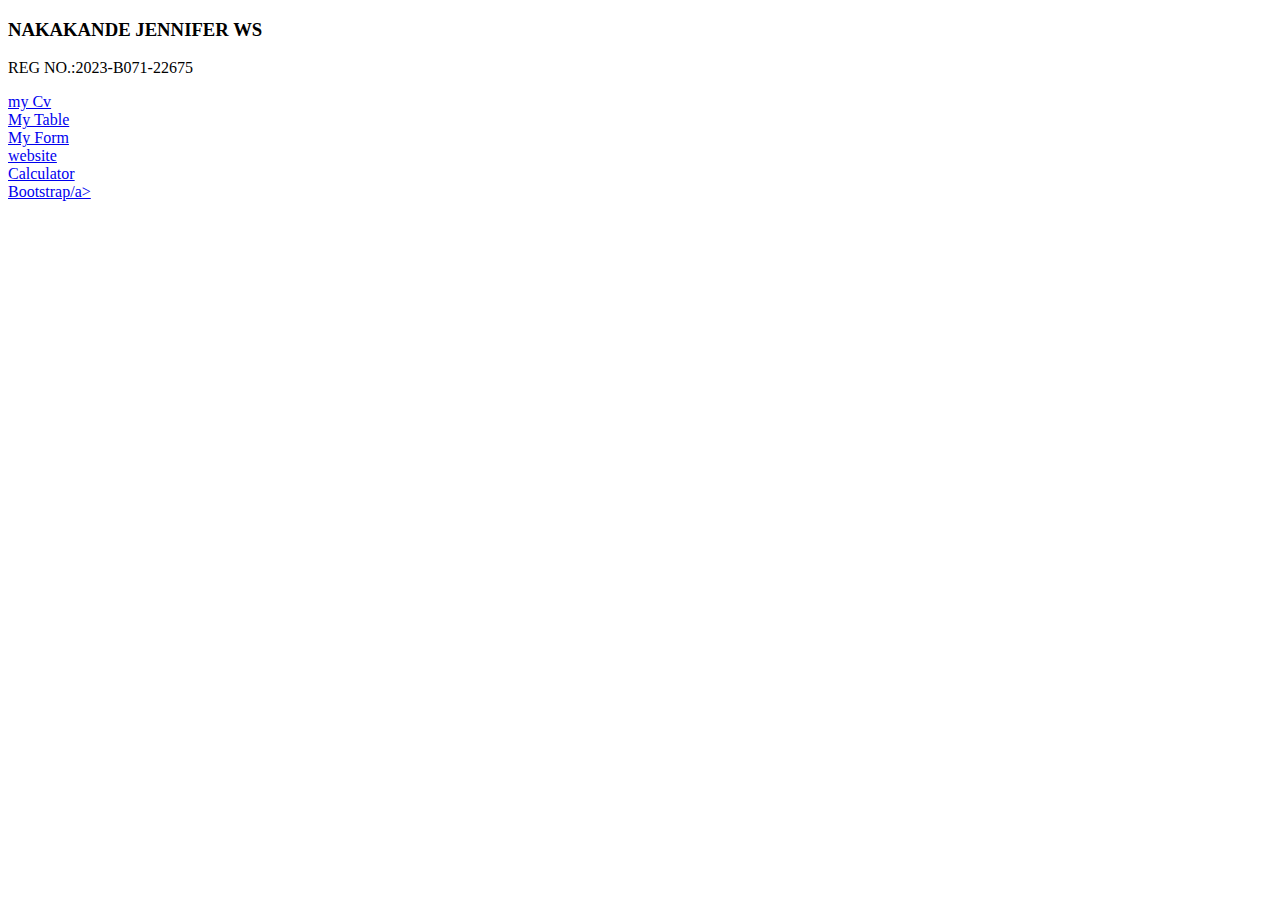
<file: index.html>
<!DOCTYPE html>
<html lang="en">
<head>
    <meta charset="UTF-8">
    <meta name="viewport" content="width=device-width, initial-scale=1.0">
    <title>MY index</title>
</head>
<body>
    <h3>NAKAKANDE JENNIFER WS</h3>
    <P>REG NO.:2023-B071-22675</P>
    <a href="./CV.html">my Cv</a><br>
    <a href="./table.html">My Table</a><br>
    <a href="./Form.html">My Form</a><br>
    <a href="./web.html">website</a><br>
    <a href="./calc.html">Calculator</a><br>
    <a href="Bootstrap.html">Bootstrap/a>
</body>
</html>
</file>
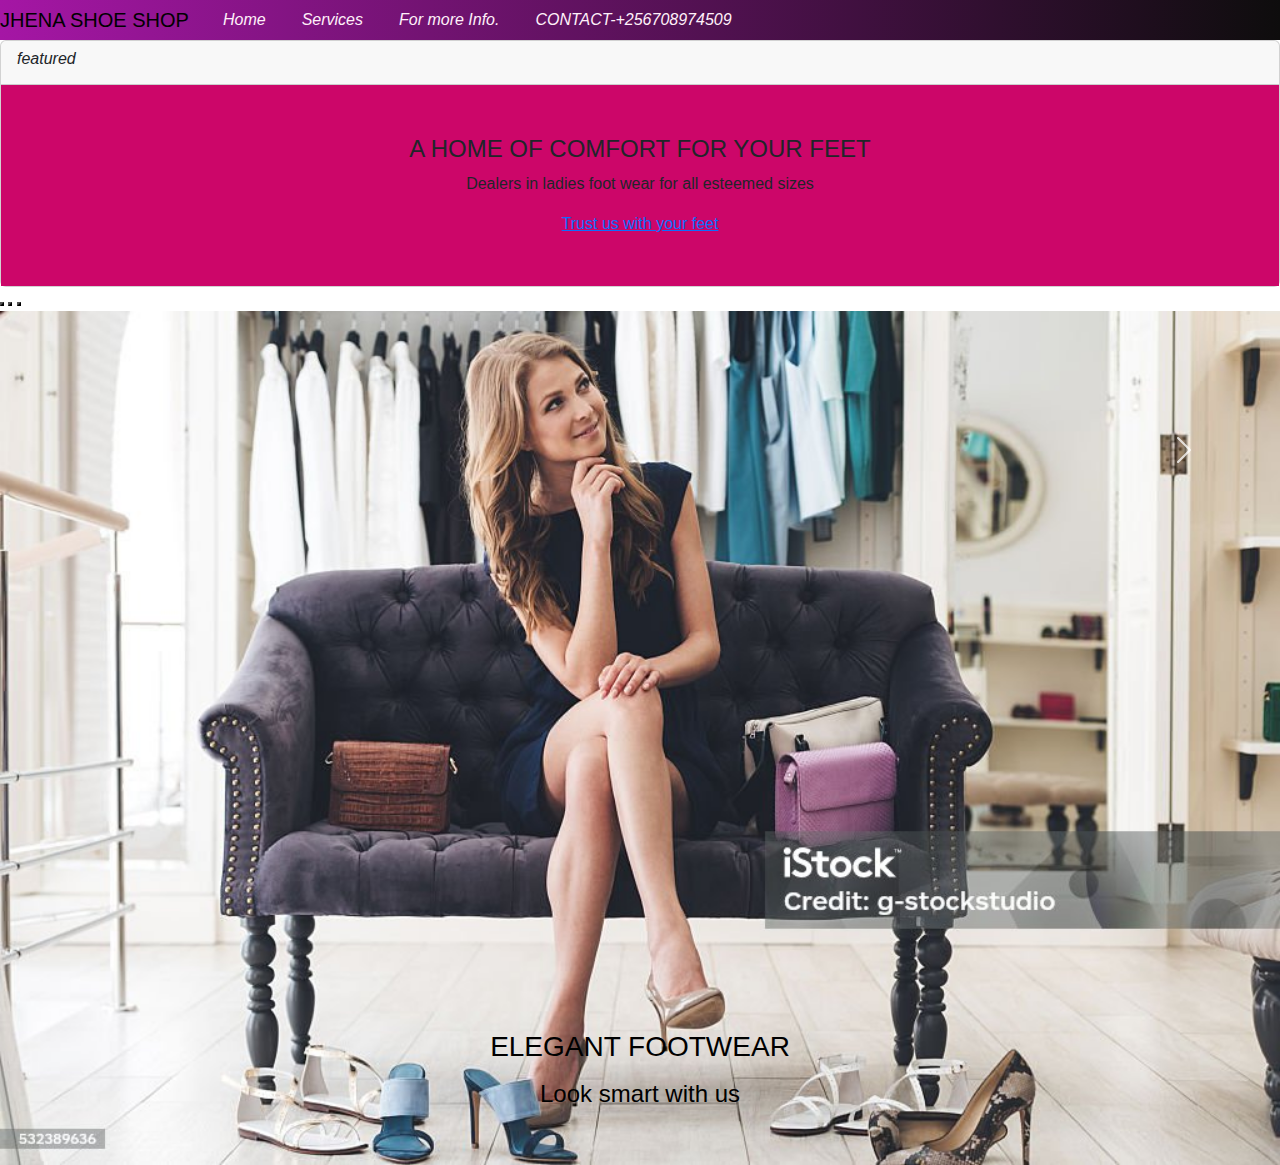
<file: Bootstrap.html>
<!DOCTYPE html>
<html lang="en">
<head>
    <meta charset="UTF-8">
    <meta name="viewport" content="width=device-width, initial-scale=1.0">
    <title>SHOE SHOP</title>
    <link href="https://cdn.jsdelivr.net/npm/bootstrap@5.3.2/dist/css/bootstrap.min.css" rel="stylesheet">
    <link rel="stylesheet" href="bootstrap.css">
</head>
<style>
    .container-fluid{
      background-color: rgb(102, 24, 148);
    }
    .card-body{
      background-color: rgb(204, 6, 105);
      text-align: center;
      padding: 50px 50px 50px 50px ;
    }
    .word{
      color: #080808;
    }
  
  </style>
<body>
    <nav class="navbar navbar-expand-lg navbar-light">
    <a class="navbar-brand" href="#">JHENA SHOE SHOP</a>
    <button class="navbar-toggler" type="button" data-bs-toggle="collapse" data-target="#navbar Nav" aria-controls="navbarNavAltMarkup" aria-expanded="false" aria-label="Toggle navigation">
    </button>
    <div class="collapse navbar-collapse" id="navbar">
      <ul class="navbar-nav ml-auto">
        <li class="nav-item active">
            <a class="nav-link" href="#"><i>Home</i></a>
        </li>
        <li class="nav-item">
           <a class="nav-link" href="#"><i>Services</i></a>  
        </li>
        <li class="nav-item">
            <a class="nav-link" href="#"><i>For more Info.</i></a>
        </li>
        <li class="nav-item">
            <a class="nav-link disabled" href="#"><i>CONTACT-+256708974509</i></a>
        </li>
      <ul>
  </div>
</nav>
    </nav>
    <div class="card">
        <div class="card-header">
           <h6><i>featured</i></h6> 
        </div>
        <div class="card-body">
            <h4 class="card-title">A HOME OF COMFORT FOR YOUR FEET</h4>
            <p class="card-text">Dealers in ladies foot wear for all esteemed sizes</p>
            <a href="#">Trust us with your feet</a>
        </div>
    </div>
    <div id="carouselExampleDark" class="corousel carousel-dark slide">
        <div class="coursel-indicators">
            <button type="button" data-bs-target="carouselExampleDark" data-bs-slide-to="0" class="active" aria-current="true" aria-label="slide1"></button>
            <button type="button" data-bs-target="carouselExampleDark" data-bs-slide-to="1" aria-label="slide 2"></button>
            <button type="button" data-bs-target="carouselExampleDark" data-bs-slide-to="2" aria-label="slide 3"></button>
        </div>
        <div class="carousel-inner">
            <div class="carousel-item active" data-bs-interval="5000">
                <img src="./all.jpg" class="d-block w-100" alt="...">
                <div class="carousel-caption d-none d-md-block">
                    <div class="words">
                        <h3>ELEGANT FOOTWEAR</h3>
                        <P><h4>Look smart with us</h4></P>
                    </div>
                </div>
            </div>
            </div>
        </div>
        <button class="carousel-control-next" type="button" data-bs-target="#carouselExampleDark" data-bs-slide="prev">
            <span class="carousel-control-next-icon" aria-hidden="true"></span>
            <span class="visually-hidden">previous</span>
        </button>
        <button class="carousel-control-next" type="button" data-bs-target="#carouselExampleDark" data-bs-slide="next">
            <span class="carousel-control-next-icon" aria-hidden="true"></span>
            <span class="visually-hidden">next</span>
        </button>
    </div>
        
    
    




































    <script src="https://cdn.jsdelivr.net/npm/bootstrap@5.3.2/dist/js/bootstrap.bundle.min.js"></script>
</body>
</html>
</file>
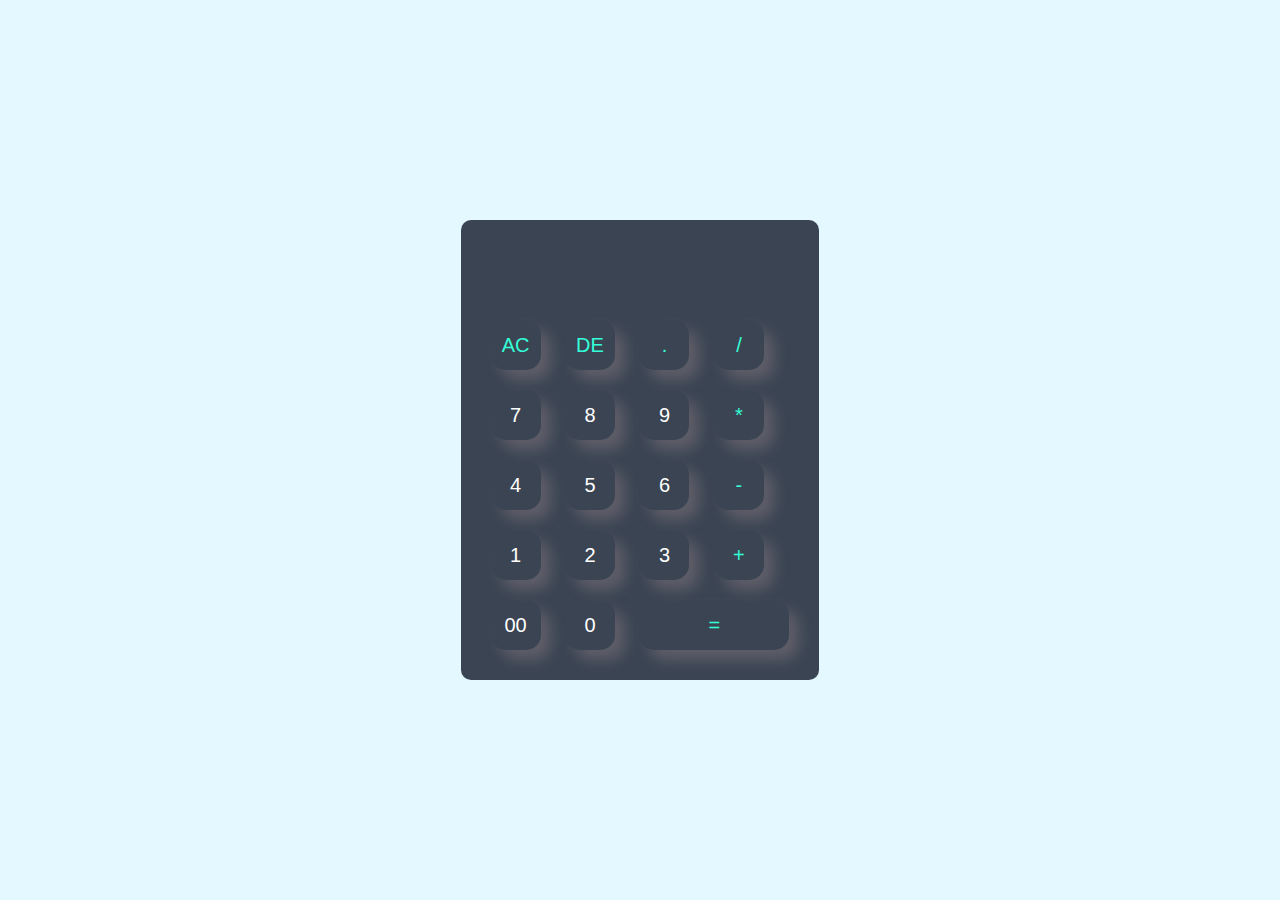
<file: calc.html>
<!DOCTYPE html>
<html lang="en">
<head>
    <meta charset="UTF-8">
    <meta name="viewport" content="width=device-width, initial-scale=1.0">
    <title>calculator using javascript</title>
    <link rel="stylesheet" href="calc.style.css">
</head>
<body>
    
    <div class="container">
    <div class="calculator">
    <form>
        <div class="display">
            <input type="text" name="display">
        </div>
        <div>
            <input type="button" value="AC" onclick="display.value = '' " class="operator">
            <input type="button" value="DE" onclick="display.value = display.value.toString().slice(0,-1)" class="operator">
            <input type="button" value="." onclick="display.value += '.' " class="operator">
            <input type="button" value="/" onclick="display.value += '/' " class="operator">
        </div>
        <div>
            <input type="button" value="7" onclick="display.value += '7' ">
            <input type="button" value="8" onclick="display.value += '8' ">
            <input type="button" value="9" onclick="display.value += '9' ">
            <input type="button" value="*" onclick="display.value += '*' " class="operator">
        </div>
        <div>
            <input type="button" value="4" onclick="display.value += '4' ">
            <input type="button" value="5" onclick="display.value += '5' ">
            <input type="button" value="6" onclick="display.value += '6' ">
            <input type="button" value="-" onclick="display.value += '-' " class="operator">
        </div>
        <div>
            <input type="button" value="1" onclick="display.value += '1' ">
            <input type="button" value="2" onclick="display.value += '2' ">
            <input type="button" value="3" onclick="display.value += '3' ">
            <input type="button" value="+" onclick="display.value += '+' " class="operator">
        </div>
        <div>
            <input type="button" value="00" onclick="display.value += '00' ">
            <input type="button" value="0" onclick="display.value += '0' ">
            <input type="button" value="=" onclick="display.value = eval(display.value)" class="equal operator">
        </div>
    </form>
    </div>
    </div>
    
</body>
</html>
</file>
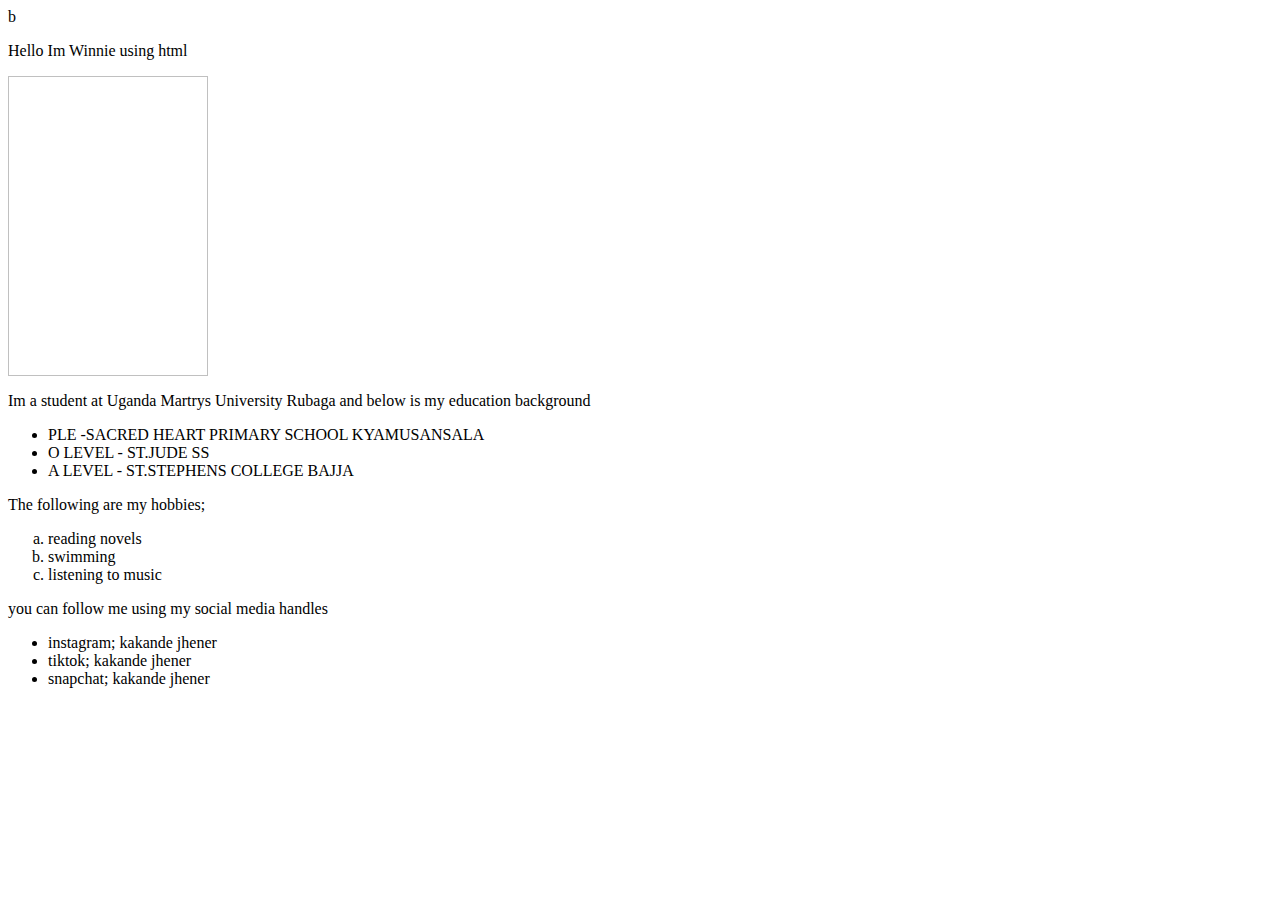
<file: CV.html>
b<!DOCTYPE html>
<html lang="en">
<head>
    <meta charset="UTF-8">
    <meta name="viewport" content="width=device-width, initial-scale=1.0">
    <title>MY CV</title>
</head>
<body>
    <p>Hello Im Winnie using html</p>
    <img scr="IMG_20230809_214716_858.jpg" width="200px" height="300px"/>






    


    <P>Im a student at Uganda Martrys University Rubaga and below is my education background
        <ul>
            <li>PLE       -SACRED HEART PRIMARY SCHOOL KYAMUSANSALA</li>
            <li>O LEVEL   - ST.JUDE SS </li>
            <li>A LEVEL   - ST.STEPHENS COLLEGE BAJJA</li>
        </ul>
    </P>
    <p>The following are my hobbies;
        <ol type="a">
            <li>reading novels</li>
            <li>swimming</li>
            <li>listening to music</li>
        </ol>

    </p>
    <p> you can follow me using my social media handles
        <ul>
            <li>instagram; kakande jhener</li>
            <li>tiktok;   kakande jhener</li>
            <li>snapchat; kakande jhener</li>
        </ul>
    </p>






















    
</body>
</html>
</file>
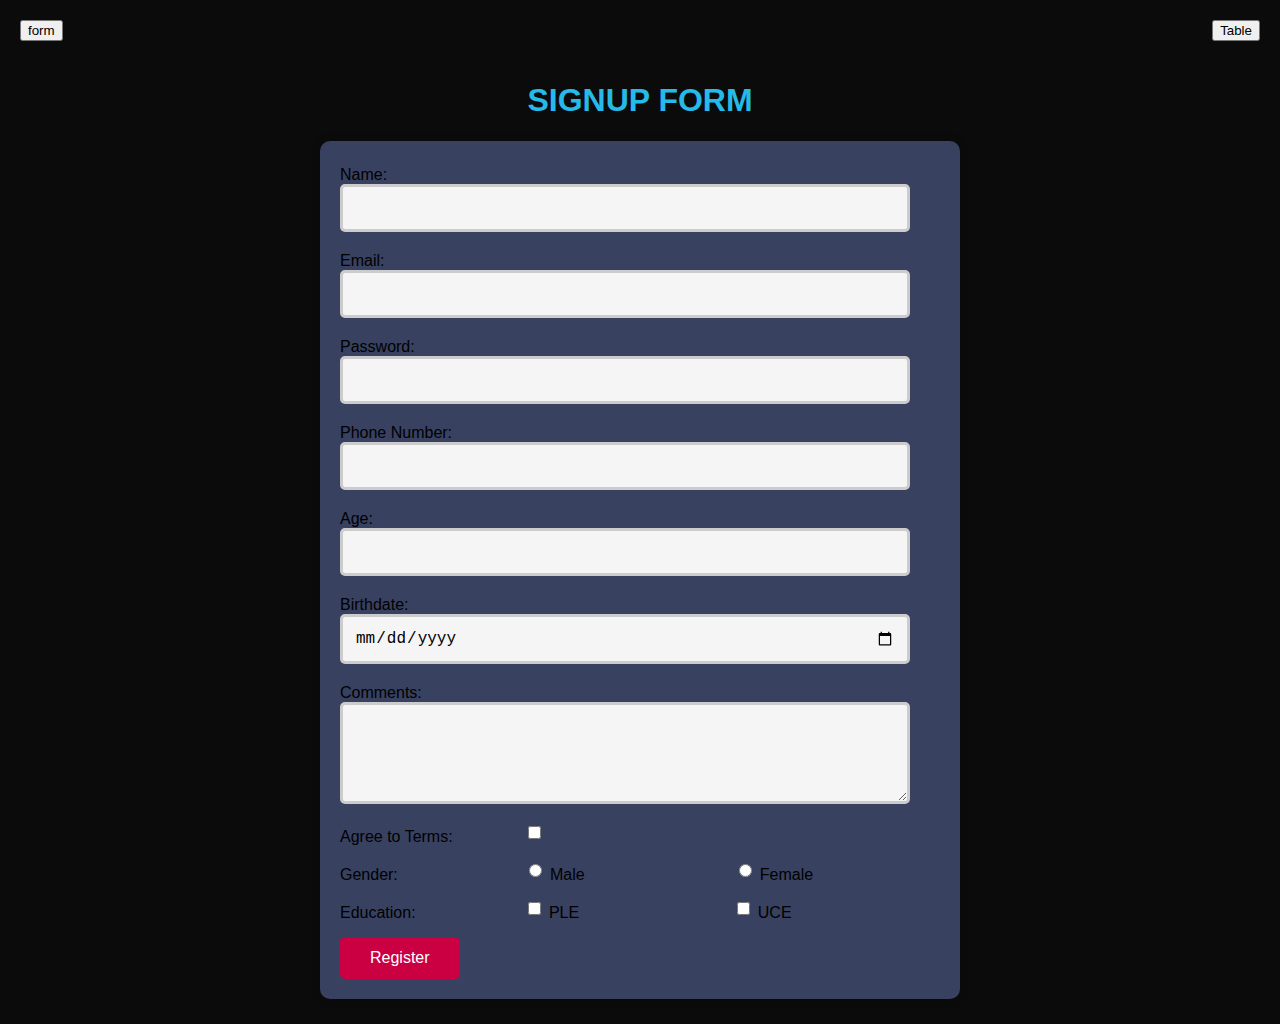
<file: Form.html>
<!DOCTYPE html>
<html lang="en">
<head>
    <meta charset="UTF-8">
    <meta name="viewport" content="width=device-width, initial-scale=1.0">
    <title>REGISTRATION FORM</title>
</head>
<style>
    body {
            margin: 0;
            padding: 0;
            font-family: Arial, sans-serif;
            background: #0c0b0b;
    
    }
    .container2 {
            background-color: rgba(114, 135, 206, 0.438); /* Slightly transparent white background */
            border-radius: 10px;
            box-shadow: 0px 0px 10px rgba(0, 0, 0, 0.2);
            margin: 20px auto;
            padding: 20px;
            max-width: 600px; /* max width */
    }
    h1 {
            text-align: center;
            color: #25bae7;
        }
    .form {
            margin-bottom: 15px;
        }
        .form label {
            width: 30%; /* label width */
            display: inline-block;
            vertical-align: top;
            padding-top: 5px; /* Align label text vertically */
    }
    .form input[type="text"],
    .form input[type="tel"],
    .form input[type="email"],
    .form input[type="password"],
    .form input[type="number"],
    .form input[type="date"],
    .form textarea {
        width: 90%; /* input width */
        padding: 12px;
        border: 3px solid #ccc;
        border-radius: 5px;
        font-size: 16px;
        background-color: #f5f5f5;
    }
    .checkbox{
        margin-top: 5px;
    }

        input[type="submit"] {
            background-color: #ca0043;
            color: white;
            padding: 12px 30px;
            border: none;
            border-radius: 5px;
            cursor: pointer;
            font-size: 16px;
        }
        input[type="submit"]:hover {
            background-color: #d63808;
        }
        .lnks{
        display: flex;
        justify-content: space-between;
    }
    .lnks a{
        padding: 20px;
        text-decoration: none;
    }
       
</style>
<body>
    <div class="lnks">
        <a href="./Form.html"  target="_blank"><button>form</button></a>
        <a href="./index.html"  target="_blank"><button>Table</button></a>

    </div>
    <h1>SIGNUP FORM</h1>
    <div class="container2">
            <form>
                <form action="#" method="post" id="registrationForm">
                    
                    <div class="form">
                        <label for="name">Name:</label>
                        <input type="text" id="name" name="name" required>
                        
                    </div>
                    <!-- Add more form elements here -->
                    <div class="form">
                        <label for="email">Email:</label>
                        <input type="email" id="email" name="email" required>
                        
                    </div>
    
                    <div class="form">
                        <label for="password">Password:</label>
                        <input type="password" id="password" name="password" required>
                        
                    </div>
                    <div class="form">
                        <label for="phone">Phone Number:</label>
                        <input type="tel" id="phone" name="phone">
                    </div>

                    <div class="form">
                        <label for="age">Age:</label>
                        <input type="number" id="age" name="age">
                    </div>
                    <div class="form">
                        <label for="birthdate">Birthdate:</label>
                        <input type="date" id="birthdate" name="birthdate">
                    </div>

                    <div class="form">
                        <label for="comments">Comments:</label>
                        <textarea id="comments" name="comments" rows="4"></textarea>
                    </div>

                    <div class="form">
                        <label for="agree">Agree to Terms:</label>
                        <input type="checkbox" id="agree" name="agree" required>
                        <span class="error" id="agreeError"></span>
                    </div>
    
                    <!-- Radio buttons -->
                    <div class="form">
                        <label>Gender:</label>
                        <input type="radio" id="male" name="gender" value="male">
                        <label for="male">Male</label>
                        <input type="radio" id="female" name="gender" value="female">
                        <label for="female">Female</label>
                    </div>
    
                    <!-- Checkboxes -->
                    <div class="form">
                        <label>Education:</label>
                        <input type="checkbox" id="ple" name="interests" value="ple">
                        <label for="PLE">PLE</label>
                        <input type="checkbox" id="uce" name="interests" value="uce">
                        <label for="sports">UCE</label>
                    </div>
                    <input type="submit" value="Register">            
            </form>
        </div>
</body>
</html>
</file>
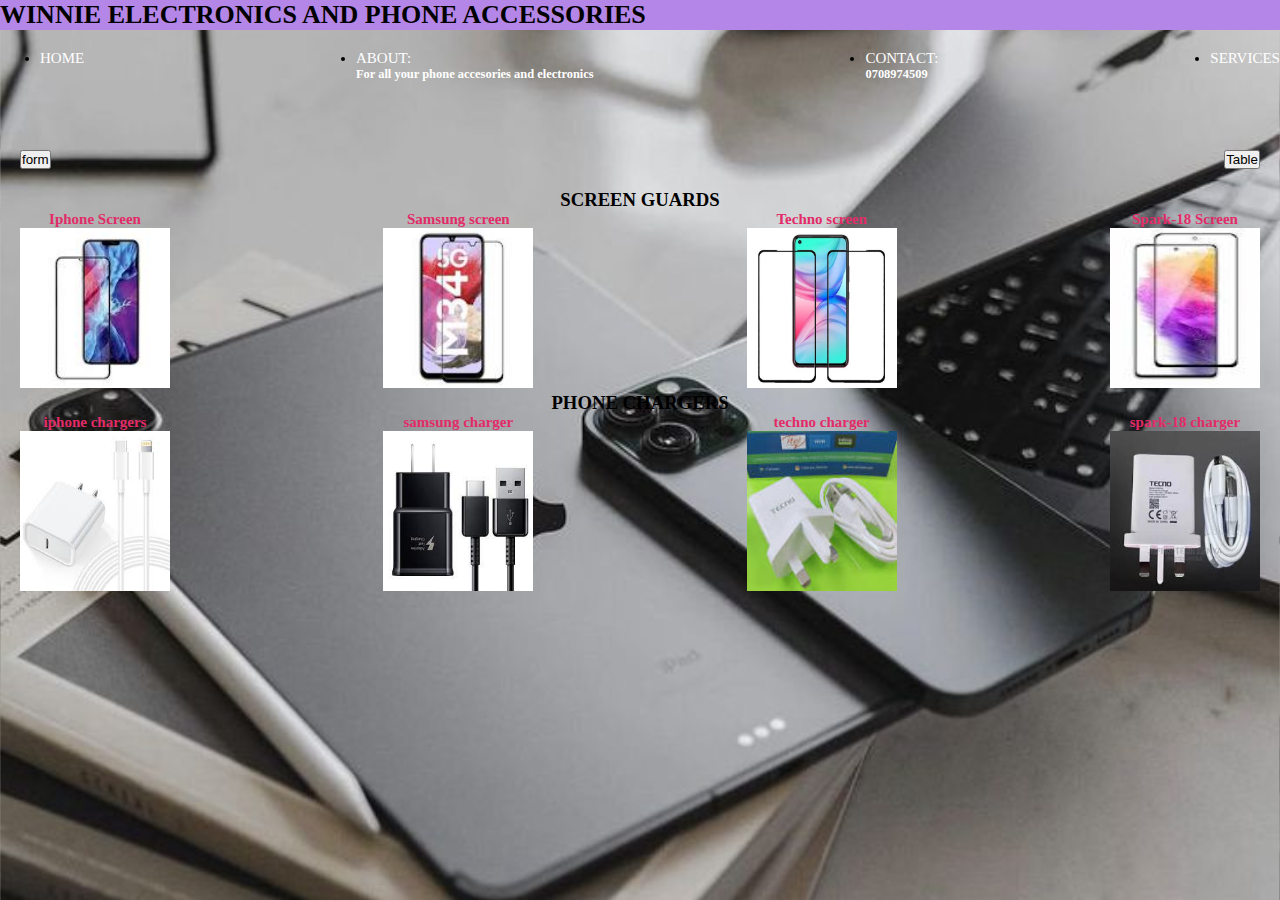
<file: web.html>
<!DOCTYPE html>
<html lang="en">
<head>
    <meta charset="UTF-8">
    <meta name="viewport" content="width=device-width, initial-scale=1.0">
    <title>website</title>
    <link rel="stylesheet" href="web.css">
</head>
<body>
    
    <div class="heading">
        <h1>WINNIE ELECTRONICS AND PHONE ACCESSORIES</h1>
    </div>

    <div class="main">
        <div class="navbar">
            <ul>
                <li><a href="#">HOME</a></li>
                <li><a href="#">ABOUT: <h5>For all your phone accesories and electronics</h5></a></li>
                <li><a href="#">CONTACT: <h5>0708974509</h5></a></li>
                <li><a href="#">SERVICES</a></li>
            </ul>               
        </div>
        <div class="lnks">
            <a href="./Form.html"  target="_blank"><button>form</button></a>
            <a href="./index.html"  target="_blank"><button>Table</button></a>
    
        </div>
        <div class="service">
            <div class="hd"><h3>SCREEN GUARDS</h3></div>
            <div class="phone">
                <div class="items">
                    <div class="1">
                        <h5>Iphone Screen</h5>
                        <img src="./iphone.jpg" alt="photo" width="150px" height="160px">
                    </div>

                    <div class="2">
                        <h5>Samsung screen</h5>
                        <img src="./samsung.jpg" alt="photo" width="150px" height="160px">
                    </div>

                    <div class="3">
                        <h5>Techno  screen</h5>
                        <img src="./tecno.jpg" alt="photo" width="150px" height="160px">
                    </div>

                    <div class="4">
                        <h5>Spark-18 Screen </h5>
                        <img src="./spark.jpg" alt="photo" width="150px" height="160px">
                    </div>
                </div>
            </div>
            <div class="hd"><h3>PHONE CHARGERS</h3></div>
            <div class="chargers">
                <div class="items">
                    <div class="1">
                        <h5>iphone chargers</h5>
                        <img src="./iphone charger.jpg" alt="photo" width="150px" height="160px">
                    </div>

                    <div class="2">
                        <h5>samsung charger</h5>
                        <img src="./samsung charger.jpg" alt="photo" width="150px" height="160px">
                    </div>

                    <div class="3">
                        <h5>techno charger</h5>
                        <img src="./techno.jpg" alt="photo" width="150px" height="160px">
                    </div>

                    <div class="4">
                        <h5>spark-18 charger</h5>
                        <img src="./spark-18 charger.jpg" alt="photo" width="150px" height="160px">
                    </div>

                </div>

            </div>
        </div>



    </div>
</body>
</html>
</file>
<file: calc.style.css>
*{
    margin: 0;
    padding: 0;
    font-family: "Poppins", sans-serif;
    box-sizing: border-box;
}


.container{
    width: 100;
    height: 100vh;
    background: #e3f9ff;
    display: flex;
    align-items: center;
    justify-content: center;
}
.calculator{
    background: #3a4452;
    padding: 20px;
    border-radius: 10px;
}
.calculator form input{
    border: 0;
    outline: 0;
    width: 50px;
    height: 50px;
    border-radius:15px;
    box-shadow: 10px 10px 15px rgba(245, 202, 202, 0.2);
    background: transparent;
    font-size: 20px;
    color: #fff;
    cursor: pointer;
    margin: 10px;
}

form.display{
    display: flex;
    justify-content: flex-end;
    margin: 20px 0;
}
form .display input{
    text-align: right;
    flex: 1;
    font-size: 40px;
    box-shadow: none;
}
form input.equal{
    width: 150px;
}


form input.operator{
    color: #33ffd8;
}
</file>
<file: web.css>
*{
    margin: 0;
    padding: 0;
}
body{
    width: 100%;
    background-image:url(1.jpeg) ;
    background-position: center;
    background-size: cover;
    height:100vh;
}
.heading{
    background-color: rgb(179, 134, 231);
    font-size: 13px;
    align-items: center;
}
.navbar{
    height: 80px;
    width: 100%;
    margin: 20px;
    margin-bottom: 0;
    align-items: center;
    
}

ul{
    font-size: 15px;
    justify-content: space-between;
    display: flex;
    padding: 0 20px;
}
ul li a{
    text-decoration: none;
    color:white;
} 

.items{
    justify-content: space-between;
    display: flex;
    padding: 0 20px;
}
.items h5{
    text-align: center;
    color: rgb(226, 43, 104);
    font-size: 15px;
}
.hd{
    text-align: center;
}
.lnks{
    display: flex;
    justify-content: space-between;
}
.lnks a{
    padding: 20px;
    text-decoration: none;
}
</file>
